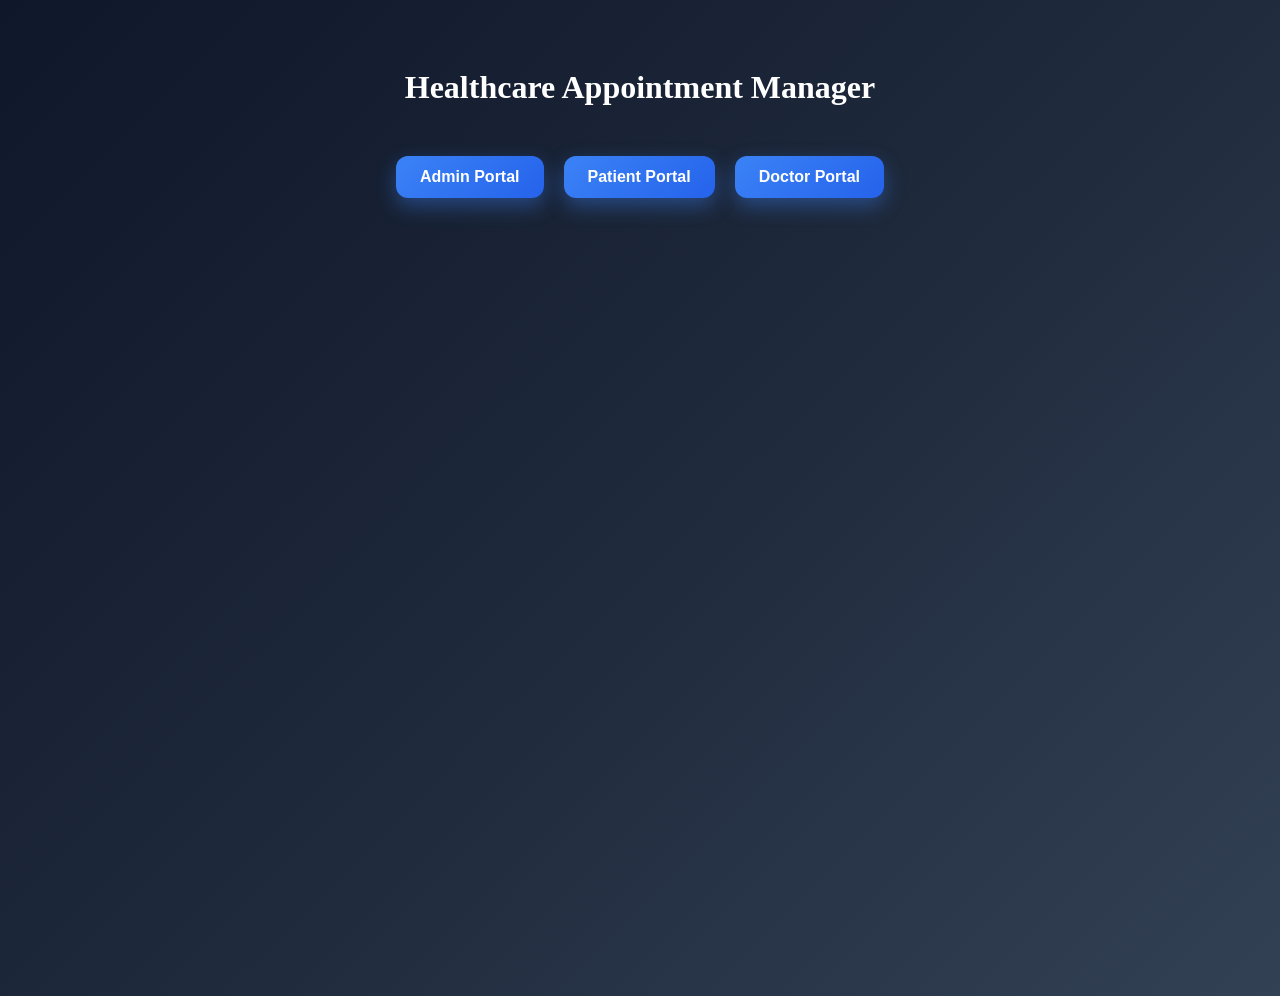
<file: index.html>
<!DOCTYPE html>
<html>
<head>
    <title>Healthcare Manager</title>
    <link rel="stylesheet" href="style.css">
</head>
<body>

<h1>Healthcare Appointment Manager</h1>

<div class="container">
    <a href="admin.html"><button>Admin Portal</button></a>
    <a href="patient.html"><button>Patient Portal</button></a>
    <a href="doctor.html"><button>Doctor Portal</button></a>
</div>

</body>
</html>
</file>
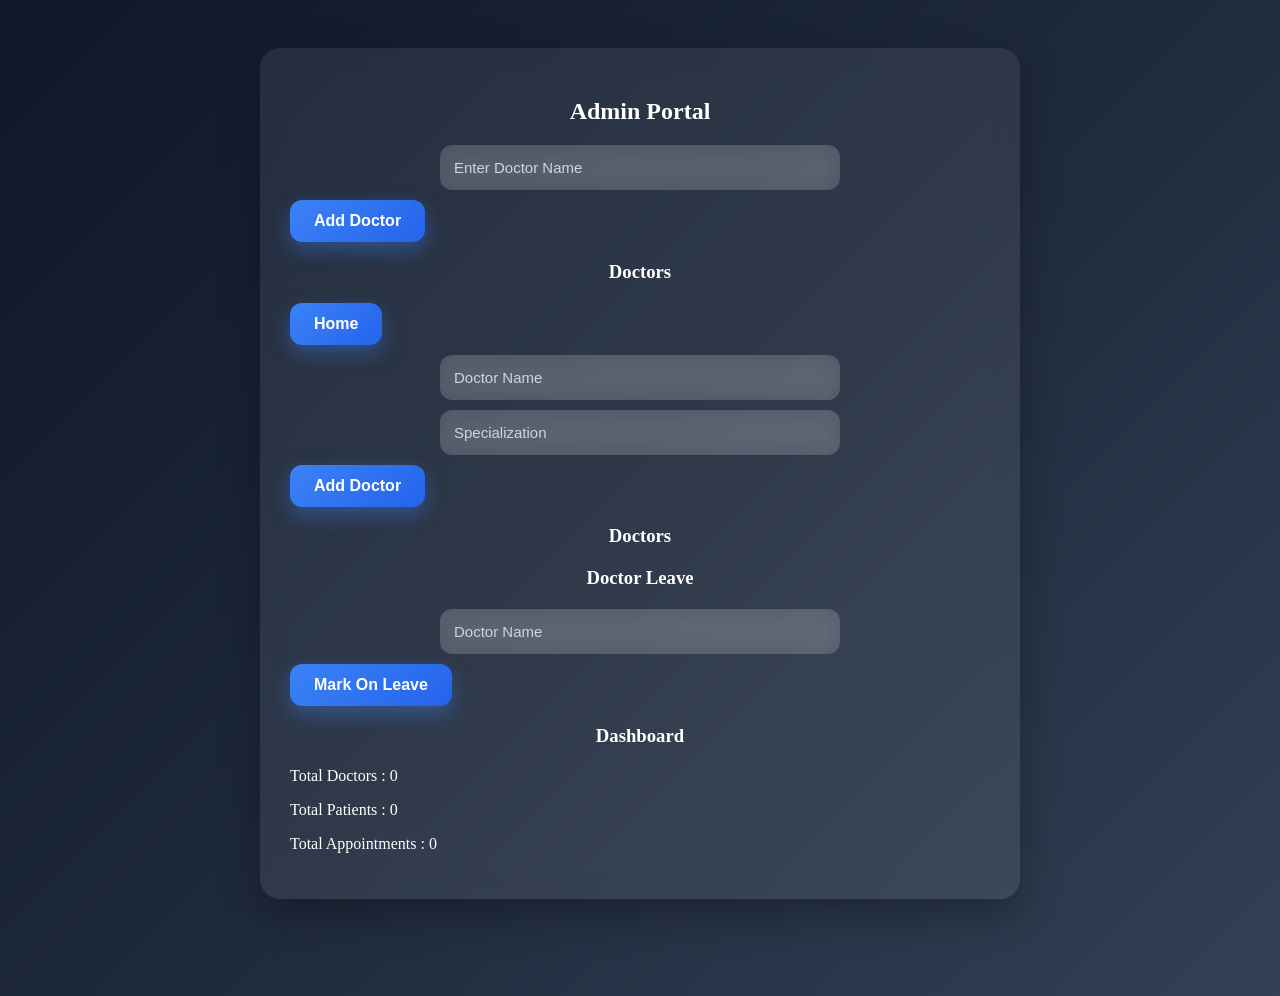
<file: admin.html>
<div class="portal-box">
<!DOCTYPE html>
<html>
<head>
<link rel="stylesheet" href="style.css">
<title>Admin</title>
</head>
<body>

<h2>Admin Portal</h2>

<input type="text" id="doctorName"
placeholder="Enter Doctor Name">

<button onclick="addDoctor()">Add Doctor</button>

<h3>Doctors</h3>

<div id="doctorList"></div>

<a href="index.html">
<button>Home</button>
</a>

<input type="text" id="doctorName"
placeholder="Doctor Name">

<input type="text" id="specialization"
placeholder="Specialization">

<button onclick="addDoctor()">
Add Doctor
</button>

<h3>Doctors</h3>
<div id="doctorList"></div>

<h3>Doctor Leave</h3>

<input type="text"
id="leaveDoctor"
placeholder="Doctor Name">

<button onclick="markLeave()">
Mark On Leave
</button>

<h3>Dashboard</h3>

<p id="doctorCount"></p>
<p id="patientCount"></p>
<p id="appointmentCount"></p>

<script>

let doctors =
JSON.parse(localStorage.getItem("doctors")) || [];

let leaveDoctors =
JSON.parse(localStorage.getItem("leaveDoctors")) || [];

function addDoctor(){

let name =
document.getElementById("doctorName").value;

let specialization =
document.getElementById("specialization").value;

doctors.push({
name:name,
specialization:specialization
});

localStorage.setItem(
"doctors",
JSON.stringify(doctors)
);

showDoctors();
updateDashboard();
}

function markLeave(){

let doctor =
document.getElementById("leaveDoctor").value;

leaveDoctors.push(doctor);

localStorage.setItem(
"leaveDoctors",
JSON.stringify(leaveDoctors)
);

alert("Doctor Marked On Leave");
}

function showDoctors(){

let list =
document.getElementById("doctorList");

list.innerHTML="";

doctors.forEach(doc=>{

list.innerHTML += `
<div class="card">
${doc.name}
<br>
${doc.specialization}
</div>
`;

});

}

function updateDashboard(){

let appointments =
JSON.parse(localStorage.getItem("appointments")) || [];

let patients =
new Set(
appointments.map(a=>a.patient)
);

document.getElementById("doctorCount").innerHTML =
"Total Doctors : " + doctors.length;

document.getElementById("patientCount").innerHTML =
"Total Patients : " + patients.size;

document.getElementById("appointmentCount").innerHTML =
"Total Appointments : " + appointments.length;
}

showDoctors();
updateDashboard();

</script>

</body>
</html>
   
</div>
</file>
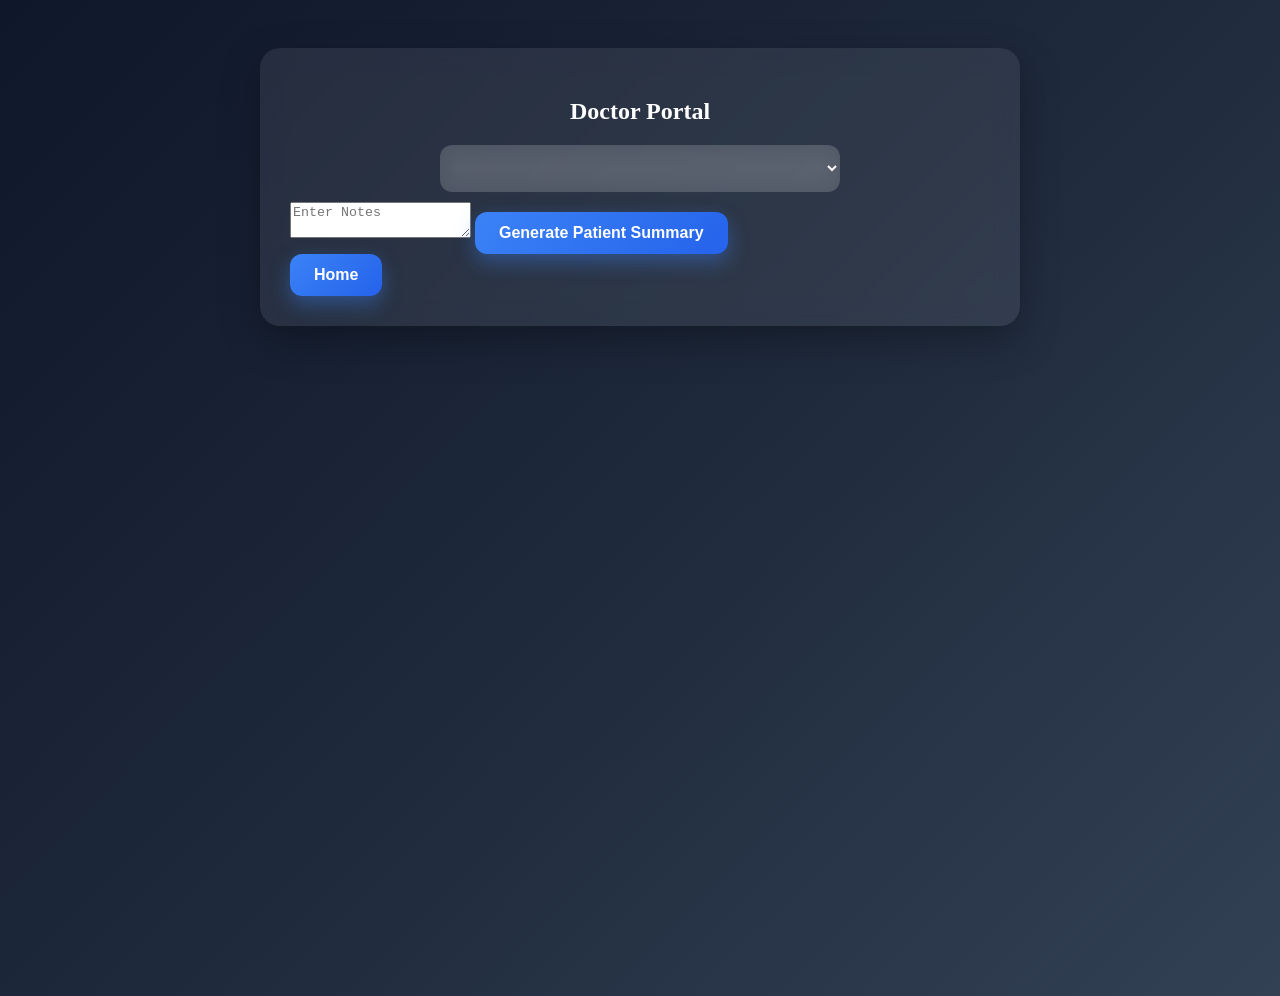
<file: doctor.html>
<div class="portal-box">

<!DOCTYPE html>
<html>
<head>
<link rel="stylesheet" href="style.css">
<title>Doctor</title>
</head>
<body>

<h2>Doctor Portal</h2>
<select id="doctorFilter"
onchange="showAppointments()">
</select>

<div id="appointmentList"></div>

<textarea
id="notes"
placeholder="Enter Notes">
</textarea>

<button onclick="generateSummary()">
Generate Patient Summary
</button>

<div id="patientSummary"></div>

<a href="index.html">
<button>Home</button>
</a>

<script>

let doctors =
JSON.parse(localStorage.getItem("doctors")) || [];

let dropdown =
document.getElementById("doctorFilter");

doctors.forEach(doc=>{

dropdown.innerHTML += `
<option>
${doc.name}
</option>
`;

});

function showAppointments(){

let doctor =
dropdown.value;

let appointments =
JSON.parse(
localStorage.getItem("appointments")
) || [];

let list =
document.getElementById("appointmentList");

list.innerHTML="";

appointments.forEach(app=>{

if(app.doctor === doctor){

list.innerHTML += `
<div class="card">
Patient : ${app.patient}
<br>
Date : ${app.date}
<br>
Urgency : ${app.urgency}
</div>
`;

}

});

}

function generateSummary(){

let summary =
"Please take medicines as prescribed and follow up after 3 days.";

document.getElementById("patientSummary").innerHTML =
`
<div class="card">
${summary}
</div>
`;

}

showAppointments();

</script>

</body>
</html>
</div>
</file>
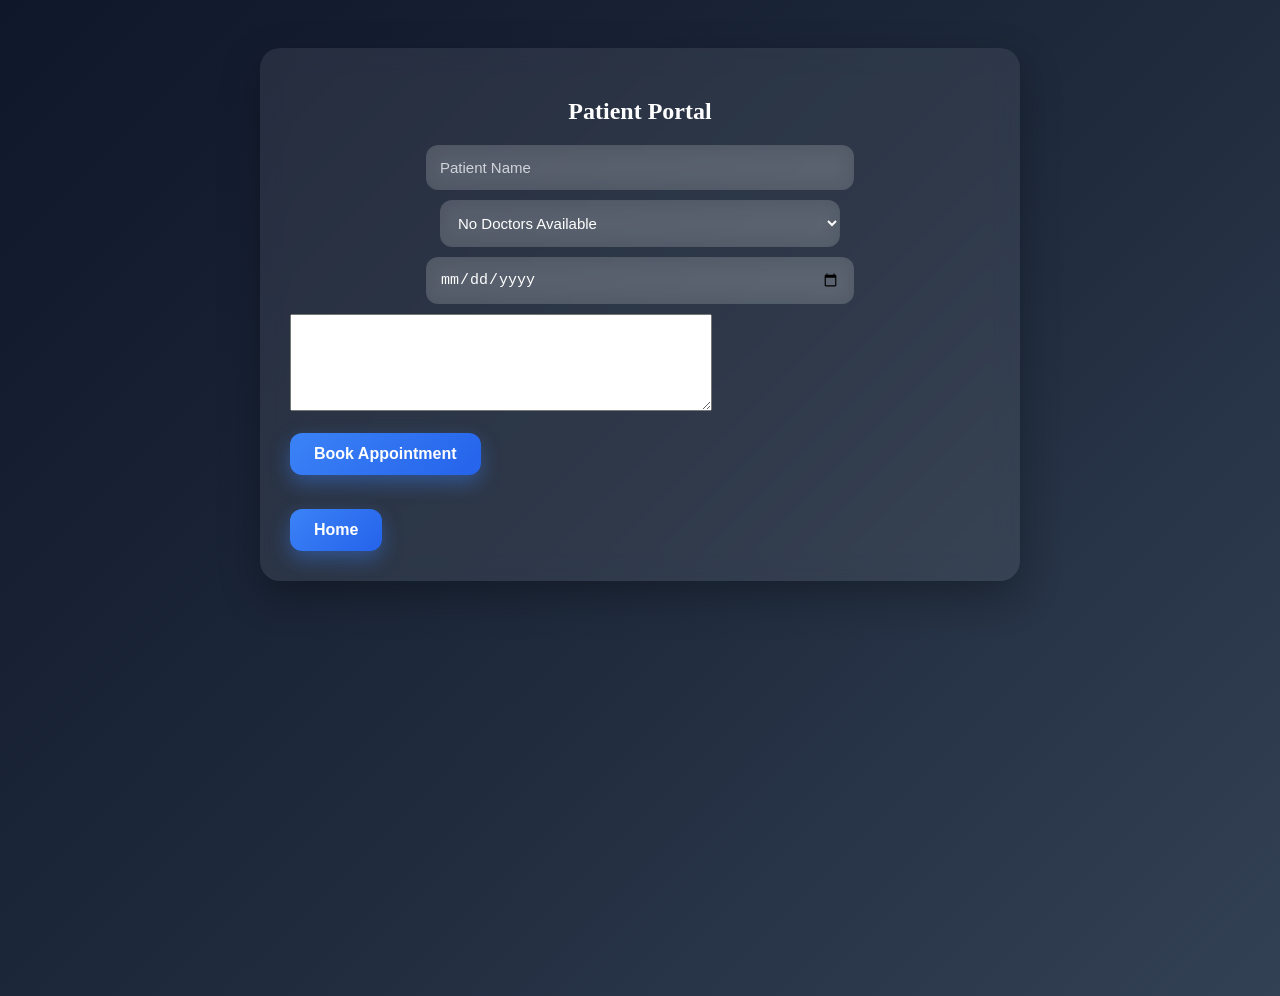
<file: patient.html>
<!DOCTYPE html>
<html>
<head>
    <title>Patient Portal</title>
    <link rel="stylesheet" href="style.css">
</head>
<body>

<div class="portal-box">

    <h2>Patient Portal</h2>

    <input
        type="text"
        id="patientName"
        placeholder="Patient Name">

    <select id="doctorSelect">
    </select>

    <input
        type="date"
        id="appointmentDate">

    <textarea
        id="symptoms"
        placeholder="Enter Symptoms"
        rows="5"
        style="width:100%;max-width:400px;padding:10px;">
    </textarea>

    <br><br>

    <button onclick="bookAppointment()">
        Book Appointment
    </button>

    <div id="summary"></div>

    <p id="msg"></p>

    <br>

    <a href="index.html">
        <button>Home</button>
    </a>

</div>

<script>

let doctors =
JSON.parse(localStorage.getItem("doctors")) || [];

let select =
document.getElementById("doctorSelect");

if(doctors.length === 0){

    select.innerHTML =
    "<option>No Doctors Available</option>";

}
else{

    doctors.forEach(doc=>{

        select.innerHTML += `
        <option value="${doc.name}">
            ${doc.name} - ${doc.specialization}
        </option>
        `;

    });

}

function bookAppointment(){

    let patient =
    document.getElementById("patientName").value;

    let doctor =
    document.getElementById("doctorSelect").value;

    let date =
    document.getElementById("appointmentDate").value;

    let symptoms =
    document.getElementById("symptoms")
    .value
    .toLowerCase();

    if(patient === ""){

        alert("Enter Patient Name");
        return;

    }

    if(date === ""){

        alert("Select Appointment Date");
        return;

    }

    let leaveDoctors =
    JSON.parse(
    localStorage.getItem("leaveDoctors")
    ) || [];

    if(leaveDoctors.includes(doctor)){

        alert("Doctor On Leave");
        return;

    }

    let appointments =
    JSON.parse(
    localStorage.getItem("appointments")
    ) || [];

    let alreadyBooked =
    appointments.find(
    a => a.doctor === doctor &&
         a.date === date
    );

    if(alreadyBooked){

        alert("Slot Already Booked");
        return;

    }

    let urgency = "Low";
    let complaint = "General Checkup";

    if(symptoms.includes("fever")){

        urgency = "Medium";
        complaint = "Fever";

    }

    if(symptoms.includes("chest pain")){

        urgency = "High";
        complaint = "Chest Pain";

    }

    document.getElementById("summary").innerHTML =
    `
    <div class="card">
        <h3>AI Symptom Summary</h3>

        <p>
        Urgency : ${urgency}
        </p>

        <p>
        Chief Complaint : ${complaint}
        </p>
    </div>
    `;

    appointments.push({

        patient : patient,
        doctor : doctor,
        date : date,
        symptoms : symptoms,
        urgency : urgency

    });

    localStorage.setItem(
    "appointments",
    JSON.stringify(appointments)
    );

    document.getElementById("msg").innerHTML =
    "Appointment Booked Successfully";

}

</script>

</body>
</html>
</file>
<file: style.css>
```css
*{
    margin:0;
    padding:0;
    box-sizing:border-box;
    font-family:'Segoe UI',sans-serif;
}

body{
    min-height:100vh;
    background:linear-gradient(135deg,#0f172a,#1e293b,#334155);
    color:white;
    padding:40px;
}

h1,h2,h3{
    margin-bottom:20px;
    text-align:center;
}

.container{
    display:flex;
    justify-content:center;
    gap:20px;
    margin-top:50px;
    flex-wrap:wrap;
}

a{
    text-decoration:none;
}

button{
    background:linear-gradient(135deg,#3b82f6,#2563eb);
    color:white;
    border:none;
    padding:12px 24px;
    border-radius:12px;
    font-size:16px;
    font-weight:600;
    cursor:pointer;
    transition:0.3s;
    box-shadow:0 8px 20px rgba(59,130,246,0.4);
}

button:hover{
    transform:translateY(-3px);
    box-shadow:0 12px 25px rgba(59,130,246,0.6);
}

input,
select{
    width:100%;
    max-width:400px;
    padding:14px;
    margin:10px auto;
    display:block;
    border:none;
    outline:none;
    border-radius:12px;
    font-size:15px;
    background:rgba(255,255,255,0.15);
    color:white;
    backdrop-filter:blur(10px);
}

input::placeholder{
    color:#d1d5db;
}

.card{
    width:450px;
    max-width:90%;
    margin:15px auto;
    padding:20px;
    border-radius:18px;
    background:rgba(255,255,255,0.08);
    backdrop-filter:blur(12px);
    border:1px solid rgba(255,255,255,0.1);
    box-shadow:0 10px 25px rgba(0,0,0,0.3);
    transition:0.3s;
}

.card:hover{
    transform:translateY(-5px);
    box-shadow:0 15px 30px rgba(0,0,0,0.4);
}

#msg{
    margin-top:15px;
    font-weight:bold;
    color:#4ade80;
}

.portal-box{
    max-width:700px;
    margin:auto;
    background:rgba(255,255,255,0.08);
    padding:30px;
    border-radius:20px;
    backdrop-filter:blur(12px);
    box-shadow:0 15px 40px rgba(0,0,0,0.3);
}

.home-title{
    font-size:42px;
    margin-bottom:20px;
    text-shadow:0 0 15px rgba(255,255,255,0.3);
}

.footer{
    margin-top:50px;
    text-align:center;
    color:#94a3b8;
    font-size:14px;
}
```
</file>
